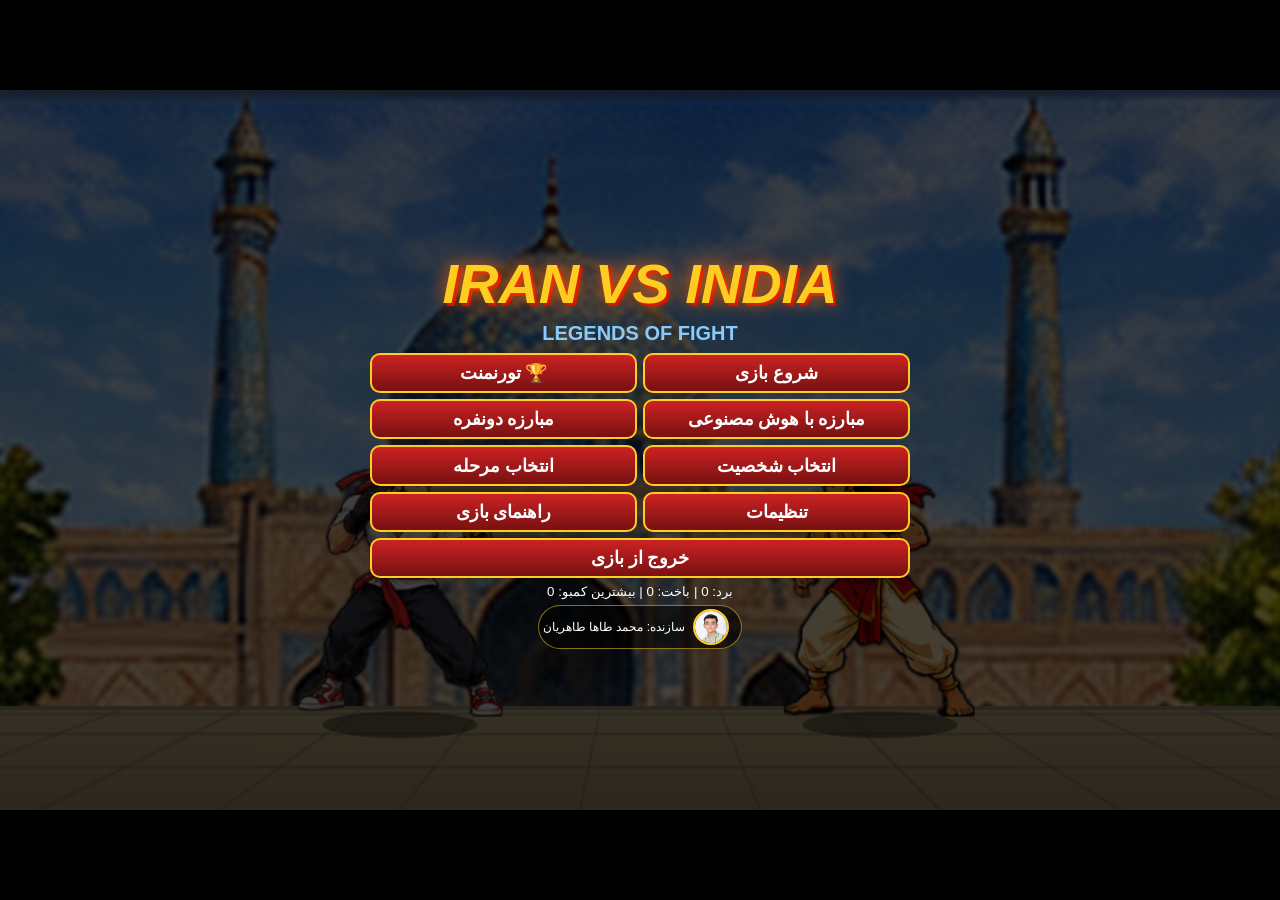
<file: index.html>
<!DOCTYPE html><html lang="fa" dir="rtl"><head><meta charset="utf-8"><meta name="viewport" content="width=device-width,initial-scale=1,user-scalable=no,viewport-fit=cover"><title>IRAN VS INDIA</title><link rel="stylesheet" href="style.css"></head><body>
<div id="w"><canvas id="c" width="960" height="540"></canvas><div id="ui"></div><button id="pz" onclick="menu()">☰</button>
<div id="tc"><div class="g l"><b data-k="l">◀</b><b data-k="r">▶</b><b data-k="u">▲</b></div><div class="g r"><b data-k="d">🛡</b><b data-k="p">👊</b><b data-k="k">🦶</b><b data-k="s">✨</b></div></div></div>
<script src="sprites.js"></script><script src="game.js"></script></body></html>
</file>
<file: style.css>
*{box-sizing:border-box;-webkit-user-select:none;user-select:none;touch-action:none}
html,body{margin:0;background:#000;height:100%;overflow:hidden}
body{display:flex;align-items:center;justify-content:center;font-family:Tahoma,sans-serif}
#w{position:relative;width:min(100vw,177.78vh);aspect-ratio:16/9}
#c{width:100%;height:100%;display:block}
#ui{position:fixed;inset:0;z-index:5;display:none;flex-direction:column;align-items:center;gap:6px;background:#000b;color:#fff;text-align:center;overflow-y:auto;padding:8px;padding-left:max(8px,env(safe-area-inset-left));padding-right:max(8px,env(safe-area-inset-right))}
#ui,#ui *{touch-action:pan-y}
#ui::before,#ui::after{content:'';margin:auto}
#ui>*:not(.hero){position:relative;z-index:1}
h1{margin:0;font:italic 900 clamp(22px,9vh,56px) Impact,sans-serif;color:#fc2;text-shadow:0 0 18px #f60,3px 3px #c00;direction:ltr}
h2{margin:0 0 2px;color:#8cf;font-size:clamp(12px,3.6vh,20px)}
h3{margin:2px 0;font-size:13px}
button{font:700 clamp(12px,3.6vh,18px) Tahoma;padding:.4em 1em;min-width:0;border:2px solid #fc2;border-radius:10px;background:linear-gradient(#c22,#711);color:#fff;cursor:pointer}
button:active{transform:scale(.96)}
.menu{display:grid;grid-template-columns:1fr 1fr;gap:6px;width:min(94vw,540px)}.menu button:last-child{grid-column:1/3}
.row{display:flex;gap:6px;flex-wrap:wrap;justify-content:center}
.card{padding:6px;width:clamp(118px,22vw,165px);border-radius:12px;font-size:11px}.i{background:linear-gradient(#27c,#124)}.h{background:linear-gradient(#e63,#721)}
.card small{display:block;margin-bottom:4px;opacity:.85;font-size:10px;line-height:1.4}.card button{font-size:12px;padding:.3em .8em}
.cimg{width:auto;height:min(26vh,150px);display:block;margin:0 auto 2px}
.hero{position:fixed;bottom:0;height:62vh;pointer-events:none;filter:drop-shadow(0 0 12px #000);z-index:0}
@media(max-aspect-ratio:3/2){.hero{display:none}}
.cr{display:flex;align-items:center;gap:8px;background:#0009;padding:3px 12px 3px 4px;border-radius:30px;font-size:12px;border:1px solid #fc28}
.cr img{width:36px;height:36px;border-radius:50%;object-fit:cover;border:2px solid #fc2}
.tc{display:flex;flex-direction:column;gap:4px;min-width:90px;font-size:13px}.tc div{background:#fff2;border-radius:6px;padding:3px 8px}.tc .me{background:#fc2;color:#000;font-weight:700}
#pz{position:fixed;top:4px;right:4px;z-index:4;min-width:0;padding:.2em .6em;display:none;opacity:.7}
#tc{display:none;position:fixed;inset:auto 0 4px 0;z-index:4;justify-content:space-between;padding:0 10px;pointer-events:none}
.g{display:flex;gap:8px;pointer-events:auto}#tc b{width:clamp(44px,9vw,72px);height:clamp(44px,9vw,72px);border-radius:50%;background:#fff3;border:2px solid #fff8;color:#fff;display:flex;align-items:center;justify-content:center;font-size:clamp(18px,4vw,30px)}#tc b.on{background:#fc28}
@media(pointer:coarse){.play #tc{display:flex}}.play #pz{display:block}
</file>
